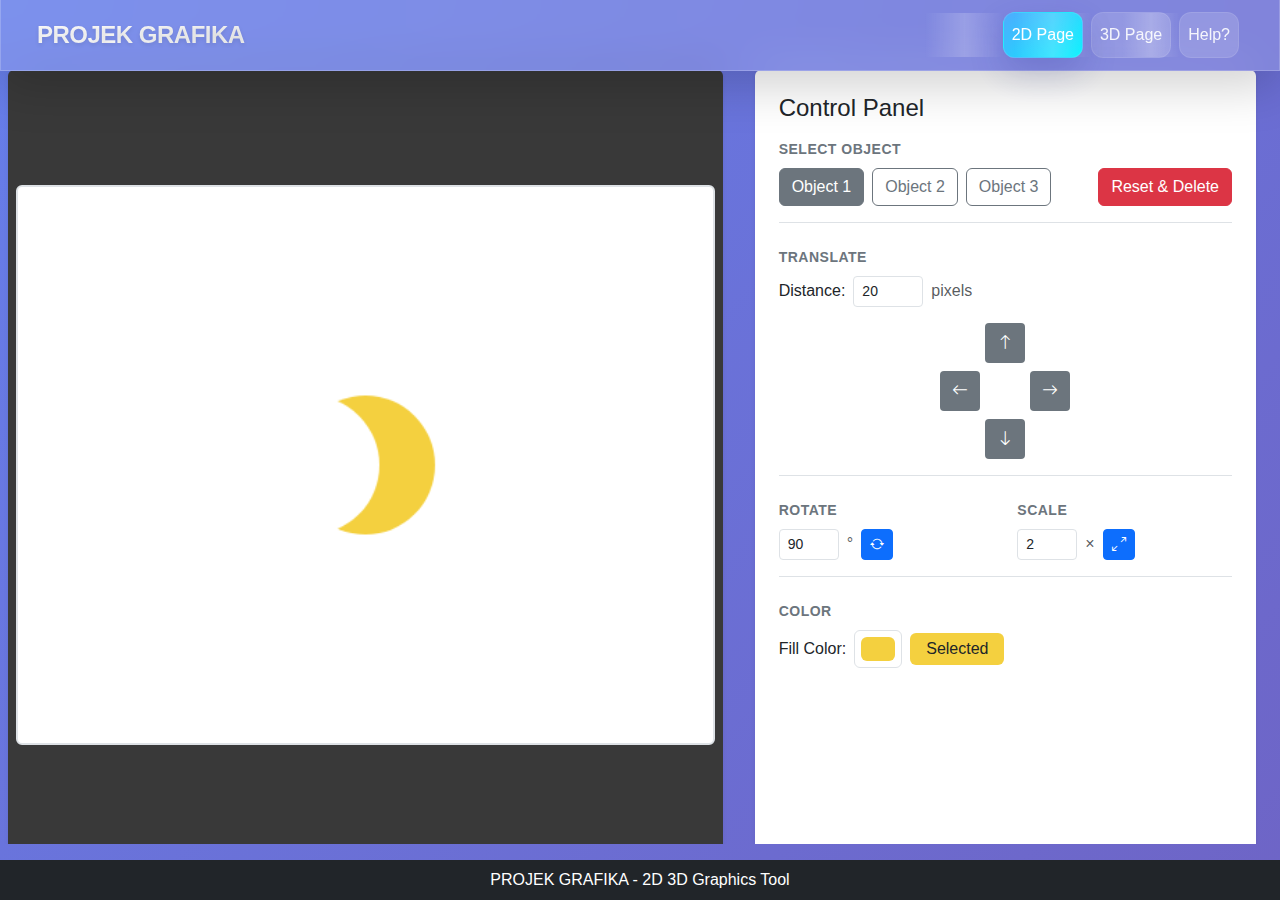
<file: index.html>
<!DOCTYPE html>
<html lang="en">
  <head>
    <meta charset="UTF-8" />
    <meta name="viewport" content="width=device-width, initial-scale=1.0" />
    <title>PROJEK AKHIR - GRAFIKA</title>
    <script>
      window.location.href = "pages/2dPage.html";
    </script>
  </head>
  <body></body>
</html>
</file>
